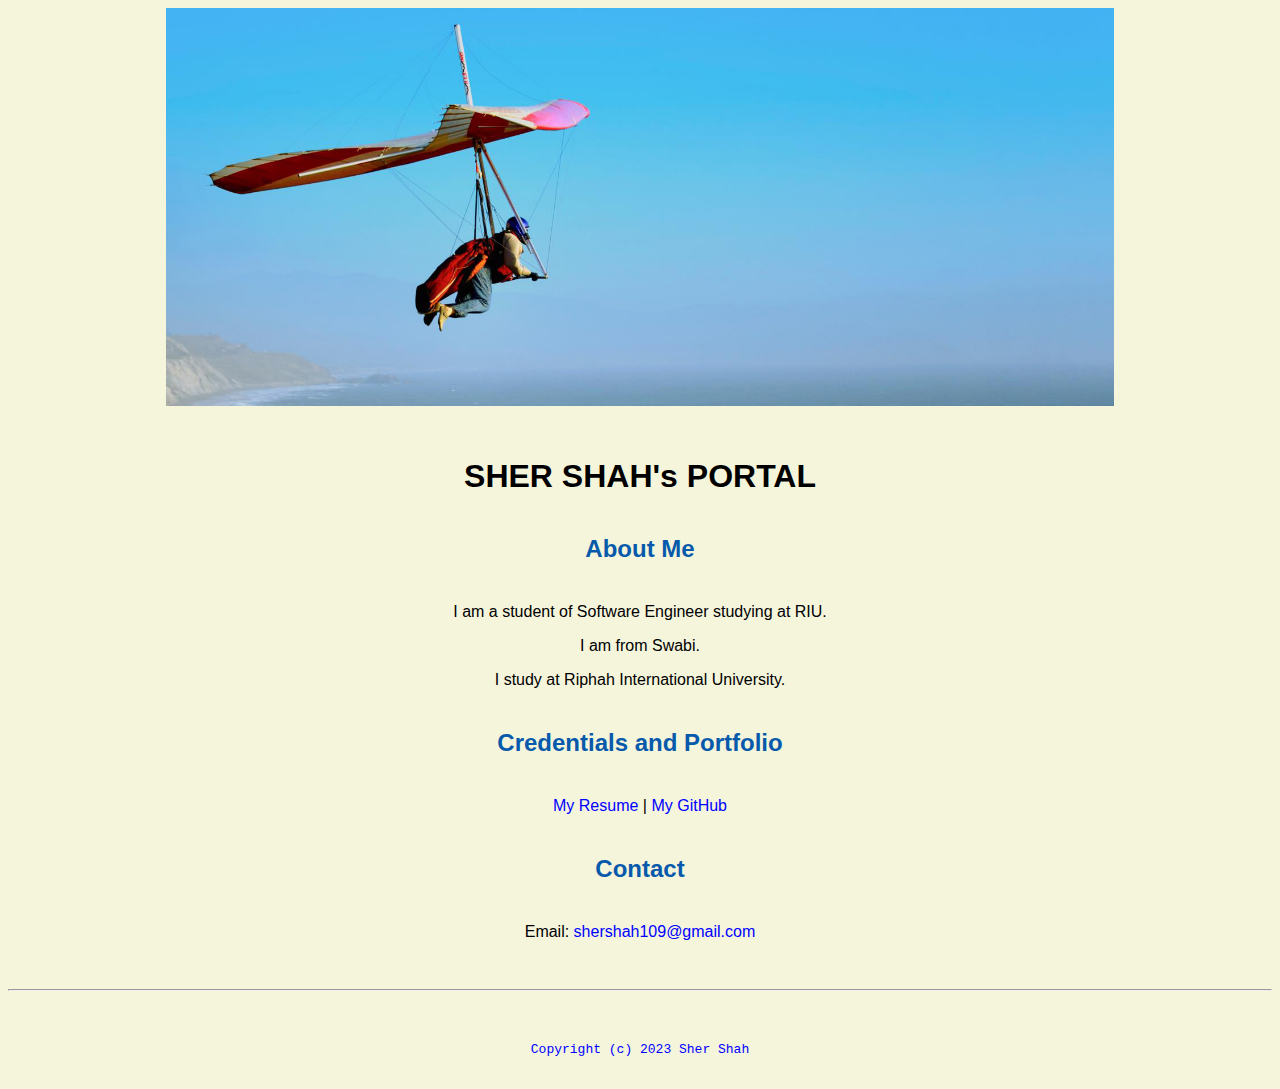
<file: index.html>
<!doctype html>

<!-- this is a comment for human! -->

<html lang="en">

  <header>
      <title>Sher Shah Khan's Portal</title>
      <link rel="stylesheet" href="css/master.css">
      <link rel="FaviconIcon" href="favicon.ico" type="image/x-icon">
      <link rel="shortcut" href="favicon.ico" type="image/x-icon">
      <meta name="viewport" content="width=device-width, initial-scale=1, shrink-to-fit=no">
      <meta name="name" content="SSK's PORTAL">
      <meta name="robots" content="noindex, nofollow">
  </header>

  <body>
    <img src="images/banner.jpg" width="75%" alt="banner">
<h1>SHER SHAH's PORTAL</h1>
<h2>About Me</h2>
<p>I am a student of Software Engineer studying at RIU.</p>
<p>I am from Swabi.</p>
<p>I study at Riphah International University.</p>
<h2>Credentials and Portfolio</h2>

<p><a href="resume.html">My Resume </a>|<a href="https://github.com/legendarykhan143"> My GitHub</a></p>
<h2>Contact</h2>

<p>Email: <a href="mailto:shershah109@gmail.com">shershah109@gmail.com<a/></p>
  </body>

  <footer>
<hr>
<code>Copyright (c) 2023 Sher Shah</code>
  </footer>

</html>
</file>
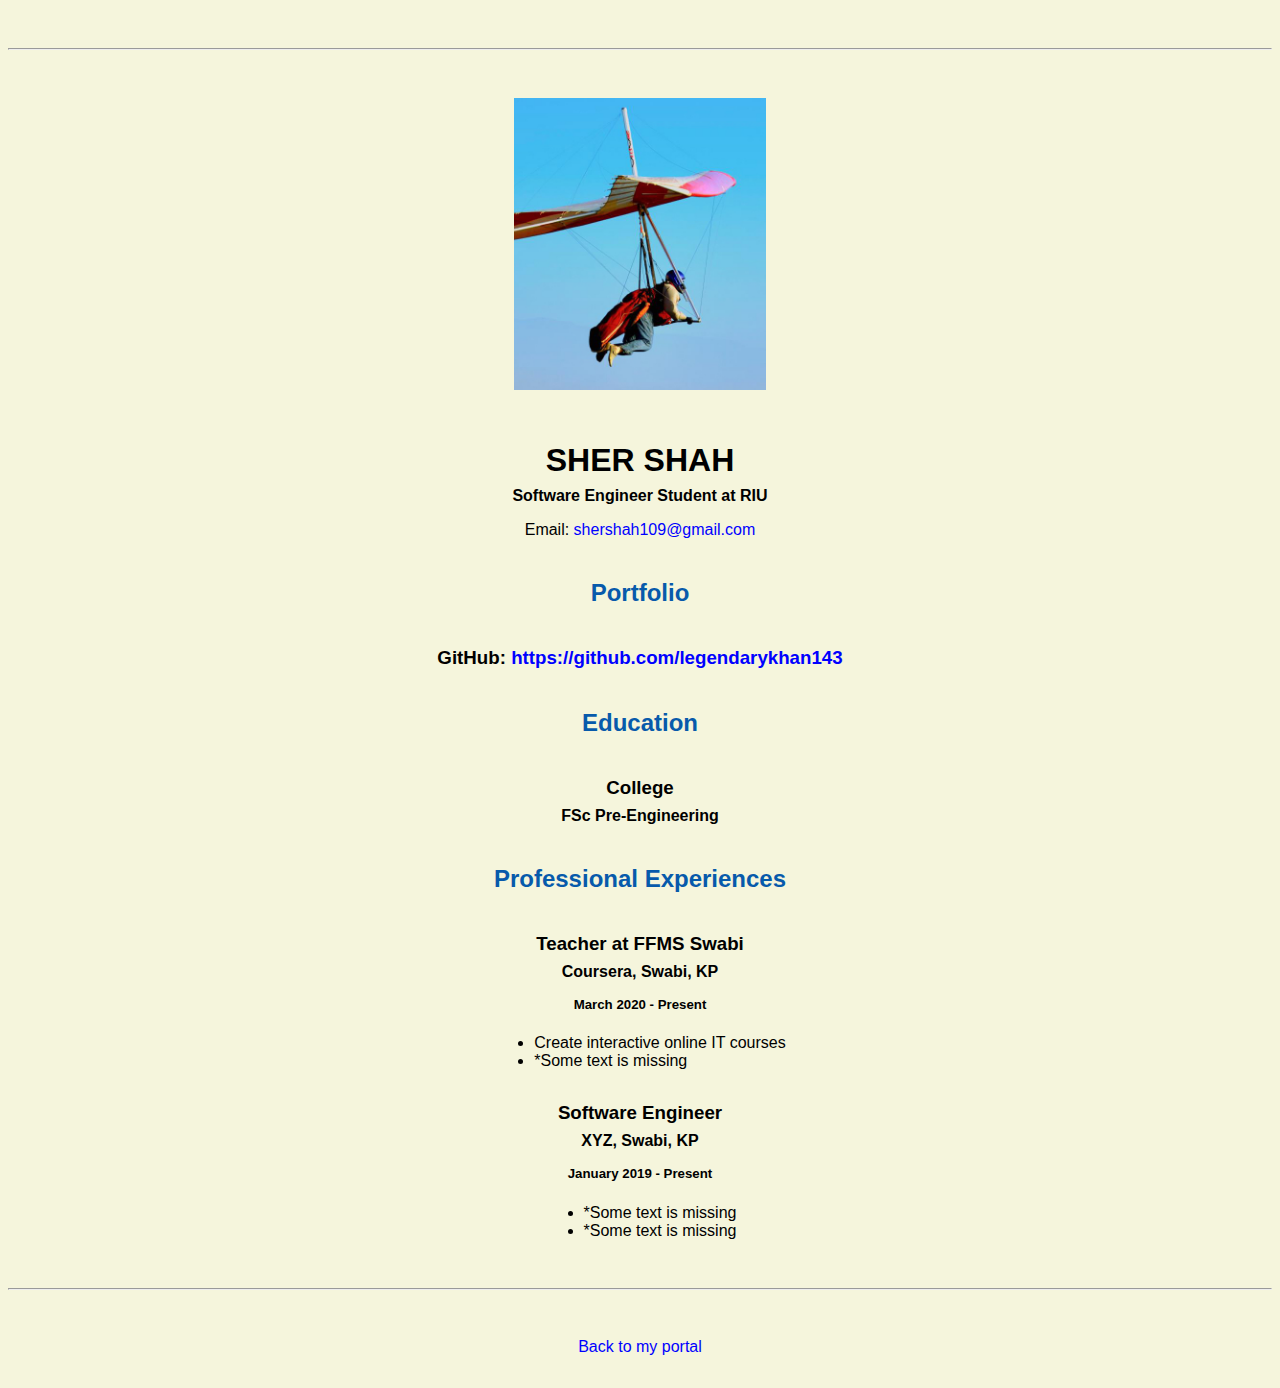
<file: resume.html>
<!doctype html>

<!-- this is a comment for human! -->

<html lang="en">

  <header>
    <title>Sher Shah's Resume</title>
    <link rel="stylesheet" href="css/master.css">
    <link rel="FaviconIcon" href="favicon.ico" type="image/x-icon">
    <link rel="shortcut" href="favicon.ico" type="image/x-icon">
    <meta name="viewport" content="width=device-width, initial-scale=1, shrink-to-fit=no">
    <meta name="name" content="SSK's PORTAL">
    <meta name="robots" content="noindex, nofollow">
  </header>

  <body>
    <hr>

    <img src="images/headshot.jpg" alt="Sher Shah's headshot" width="20%">

    <h1>SHER SHAH</h1>
    <h4>Software Engineer Student at RIU</h4>

    <p>Email: <a href="mailto:shershah109@gmail.com" target="_blank">shershah109@gmail.com</a></p>
    <!-- don't post physical address, personal phone number or other personal information on the web! -->

    <h2>Portfolio</h2>
      <h3>GitHub: <a href="https://github.com/legendarykhan143" target="_blank">https://github.com/legendarykhan143</a></h3>

    <h2>Education</h2>

    <h3>College</h3>
    <h4>FSc Pre-Engineering</h4>

    <h2>Professional Experiences</h2>

    <h3>Teacher at FFMS Swabi</h3>
    <h4>Coursera, Swabi, KP</h4>
    <h5>March 2020 - Present</h5>
      <ul>
        <li>Create interactive online IT courses</li>
        <li> *Some text is missing</li>
      </ul>

    <h3> Software Engineer</h3>
    <h4>XYZ, Swabi, KP</h4>
    <h5>January 2019 - Present</h5>
      <ul>
        <li> *Some text is missing </li>
        <li> *Some text is missing </li>
      </ul>
  </body>

  <footer>
  <hr>
  <p><a href="index.html">Back to my portal</a><p>
  </footer>

</html>
</file>
<file: css/master.css>
/* Cascading stylesheet for the website */

/* Text inside these asterisks and slashes are comments for human */

  a {
    color: blue;/* set the text color to blue here */
    text-decoration: none; /* This means we do not want hyperlinks to be underlined */
  }

  a:hover {
    color: red;/* set the text color to red here */
    text-decoration: none; /* This means we do not want hyperlinks to be underlined */
  }

  body {
    background-color: beige; /* set the background color here */
    color: black; /* set text color to black here */
    font-family: Arial, Helvetica, sans-serif; /* set the font here */
    text-align: center;/* set the text alignment here */
   }

  footer {
    margin-top: 2rem;
    margin-bottom: 2rem;
  }

  h1 {
    margin-bottom: 0.5rem;
    margin-top: 3rem;
   }

  h2 {
color: #075AAB;
    margin-bottom: 2.5rem;
    margin-top: 2.5rem;
  }

  h3 {
    margin-bottom: 0;
    margin-top: 2rem;
  }

  h4 {
    margin-bottom: 1rem;
    margin-top: 0.5rem;
  }

  h5 {
    margin-top: 0.5rem;
  }

  hr {
    margin-bottom: 3rem;
    margin-top: 3rem;
  }

  /* this controls how the bullet points in the resume page looks */
  ul {
    display: table;
    margin: 0 auto;
    text-align: left;
  }
</file>
